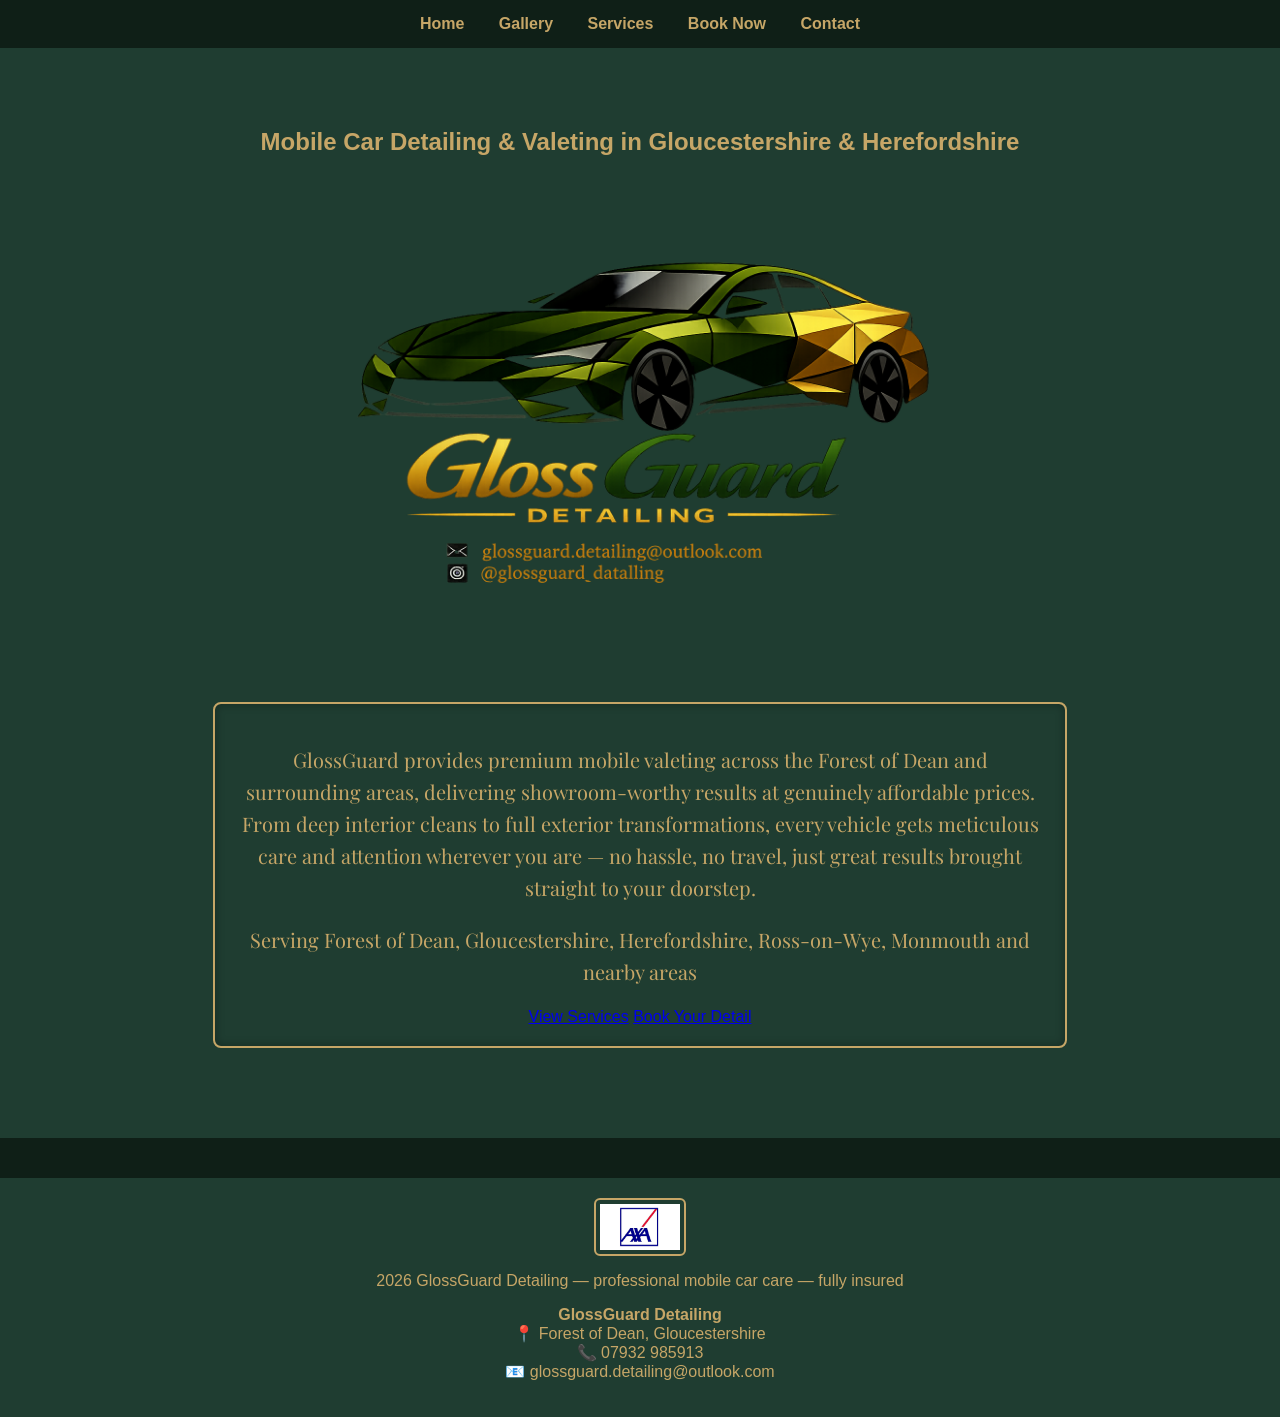
<file: index.html>
<!DOCTYPE html>
<html lang="en">
<head>
    <meta charset="UTF-8">
    <meta name="viewport" content="width=device-width, initial-scale=1.0">

    <title>GlossGuard Detailing | Mobile Car Valeting & Detailing</title>

    <link rel="stylesheet" href="style.css">
    <link href="https://fonts.googleapis.com/css2?family=Playfair+Display:wght@400;500;600&display=swap" rel="stylesheet">

    <meta name="description" content="GlossGuard Detailing — premium mobile car detailing and valeting in Gloucestershire and Herefordshire. Professional detailing, paint protection, interior deep cleaning, and exterior transformations brought to your doorstep.">
    <meta name="robots" content="index, follow">

    <link rel="canonical" href="https://glossguarddetailing.co.uk/">

    <meta property="og:title" content="GlossGuard Detailing">
    <meta property="og:description" content="Premium mobile car detailing and valeting across Gloucestershire & Herefordshire.">
    <meta property="og:image" content="https://glossguarddetailing.co.uk/images/preview.jpg">
    <meta property="og:url" content="https://glossguarddetailing.co.uk">
    <meta property="og:type" content="website">

    <link rel="icon" type="image/png" href="/favicon.png">
    <link rel="apple-touch-icon" href="/apple-icon.png">

    <!-- LocalBusiness Schema -->
    <script type="application/ld+json">
    {
      "@context": "https://schema.org",
      "@type": "AutoDetailing",
      "name": "GlossGuard Detailing",
      "image": "https://glossguarddetailing.co.uk/logo.png",
      "url": "https://glossguarddetailing.co.uk",
      "telephone": "+447932985913",
      "priceRange": "££",
      "address": {
        "@type": "PostalAddress",
        "addressLocality": "Forest of Dean",
        "addressRegion": "Gloucestershire",
        "addressCountry": "UK"
      },
      "areaServed": [
        "Forest of Dean",
        "Gloucestershire",
        "Herefordshire",
        "Ross-on-Wye",
        "Monmouth"
      ],
      "openingHours": "Mo-Su 08:00-20:00"
    }
    </script>
</head>

<body>

<nav class="navbar">
    <ul>
        <li><a href="index.html">Home</a></li>
        <li><a href="gallery.html">Gallery</a></li>
        <li><a href="services.html">Services</a></li>
        <li><a href="book.html">Book Now</a></li>
        <li><a href="contact.html">Contact</a></li>
    </ul>
</nav>

<section class="hero">
    <h1>Mobile Car Detailing & Valeting in Gloucestershire & Herefordshire</h1>

    <img src="logo.png" alt="GlossGuard Detailing Logo" class="logo">

    <div class="blurb-box">
        <p>
            GlossGuard provides premium mobile valeting across the Forest of Dean and surrounding areas,
            delivering showroom‑worthy results at genuinely affordable prices. From deep interior cleans
            to full exterior transformations, every vehicle gets meticulous care and attention wherever
            you are — no hassle, no travel, just great results brought straight to your doorstep.
        </p>

        <p>
            Serving Forest of Dean, Gloucestershire, Herefordshire, Ross-on-Wye, Monmouth and nearby areas
        </p>

        <a href="services.html" class="cta">View Services</a>
        <a href="book.html" class="cta">Book Your Detail</a>
    </div>
</section>

<footer class="footer">
    <img src="AXA.jpg" alt="AXA Insurance Logo" class="footer-logo">
    <p>2026 GlossGuard Detailing — professional mobile car care — fully insured</p>

    <p><strong>GlossGuard Detailing</strong><br>
    📍 Forest of Dean, Gloucestershire<br>
    📞 07932 985913<br>
    📧 glossguard.detailing@outlook.com</p>
</footer>

<script src="main.js"></script>
</body>
</html>
</file>
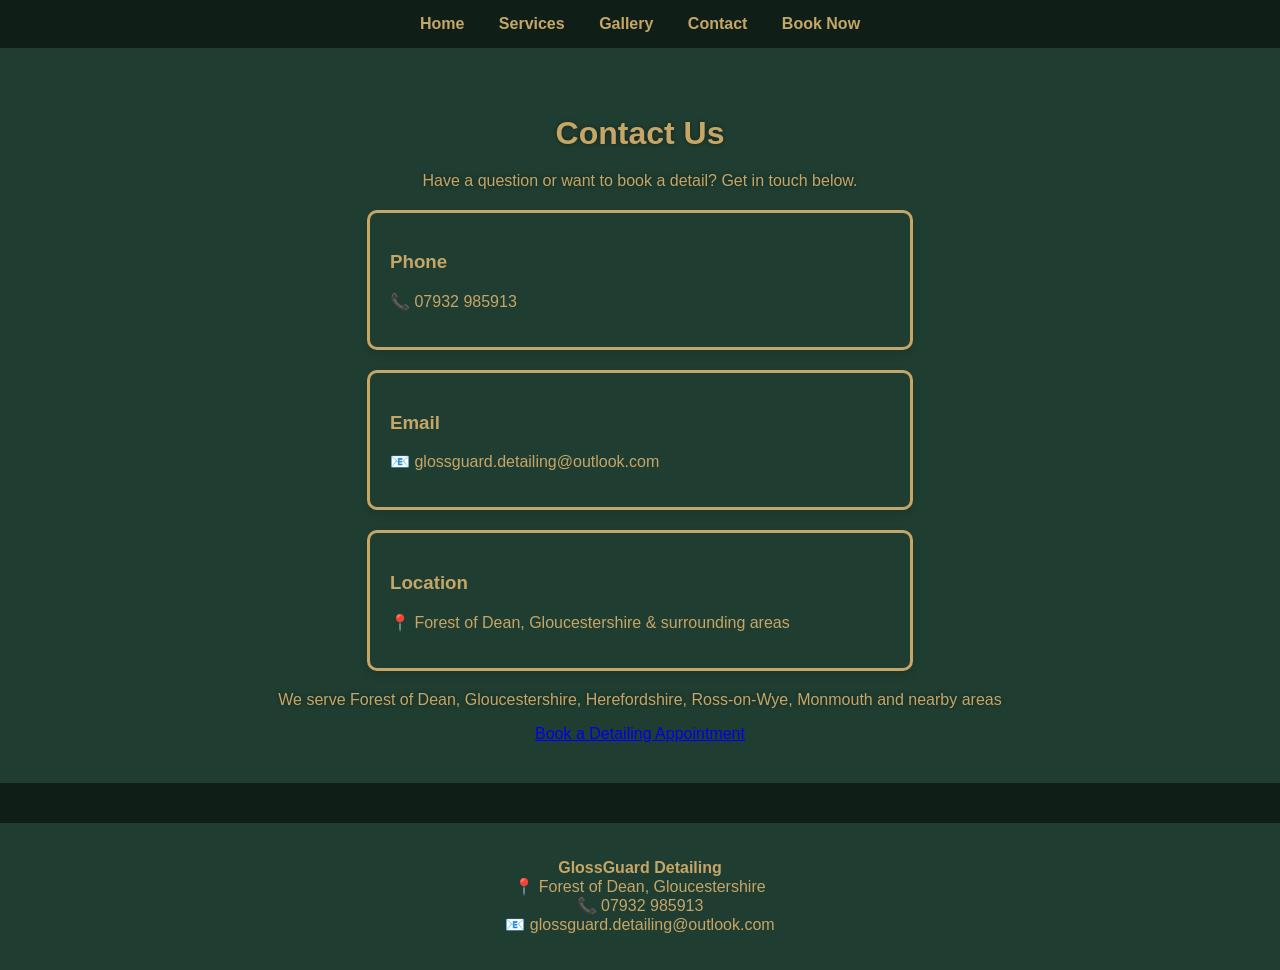
<file: contact.html>
<!DOCTYPE html>
<html lang="en">
<head>
    <meta charset="UTF-8">
    <meta name="viewport" content="width=device-width, initial-scale=1.0">

    <title>Contact GlossGuard Detailing | Mobile Car Valeting & Detailing</title>

    <meta name="description" content="Contact GlossGuard Detailing for mobile car valeting and detailing services across Gloucestershire and Herefordshire. Phone, email and service area information.">

    <link rel="canonical" href="https://glossguarddetailing.co.uk/contact.html">

    <meta property="og:title" content="Contact GlossGuard Detailing">
    <meta property="og:description" content="Get in touch with GlossGuard Detailing for bookings, quotes or questions. Serving Gloucestershire & Herefordshire.">
    <meta property="og:url" content="https://glossguarddetailing.co.uk/contact.html">
    <meta property="og:type" content="website">

    <link rel="stylesheet" href="style.css">
</head>

<body>

<nav class="navbar">
    <ul class="nav-links">
        <li><a href="index.html">Home</a></li>
        <li><a href="services.html">Services</a></li>
        <li><a href="gallery.html">Gallery</a></li>
        <li><a href="contact.html">Contact</a></li>
        <li><a class="book-now-btn" href="book.html">Book Now</a></li>
    </ul>
</nav>

<section class="contact-page">
    <h1>Contact Us</h1>
    <p>Have a question or want to book a detail? Get in touch below.</p>

    <div class="contact-card">
        <h3>Phone</h3>
        <p>📞 07932 985913</p>
    </div>

    <div class="contact-card">
        <h3>Email</h3>
        <p>📧 glossguard.detailing@outlook.com</p>
    </div>

    <div class="contact-card">
        <h3>Location</h3>
        <p>📍 Forest of Dean, Gloucestershire & surrounding areas</p>
    </div>

    <p class="local-seo">
        We serve Forest of Dean, Gloucestershire, Herefordshire, Ross-on-Wye, Monmouth and nearby areas 
    </p>

    <a href="book.html" class="cta">Book a Detailing Appointment</a>
</section>

<footer class="footer">
    <p><strong>GlossGuard Detailing</strong><br>
    📍 Forest of Dean, Gloucestershire<br>
    📞 07932 985913<br>
    📧 glossguard.detailing@outlook.com</p>
</footer>

</body>
</html>
</file>
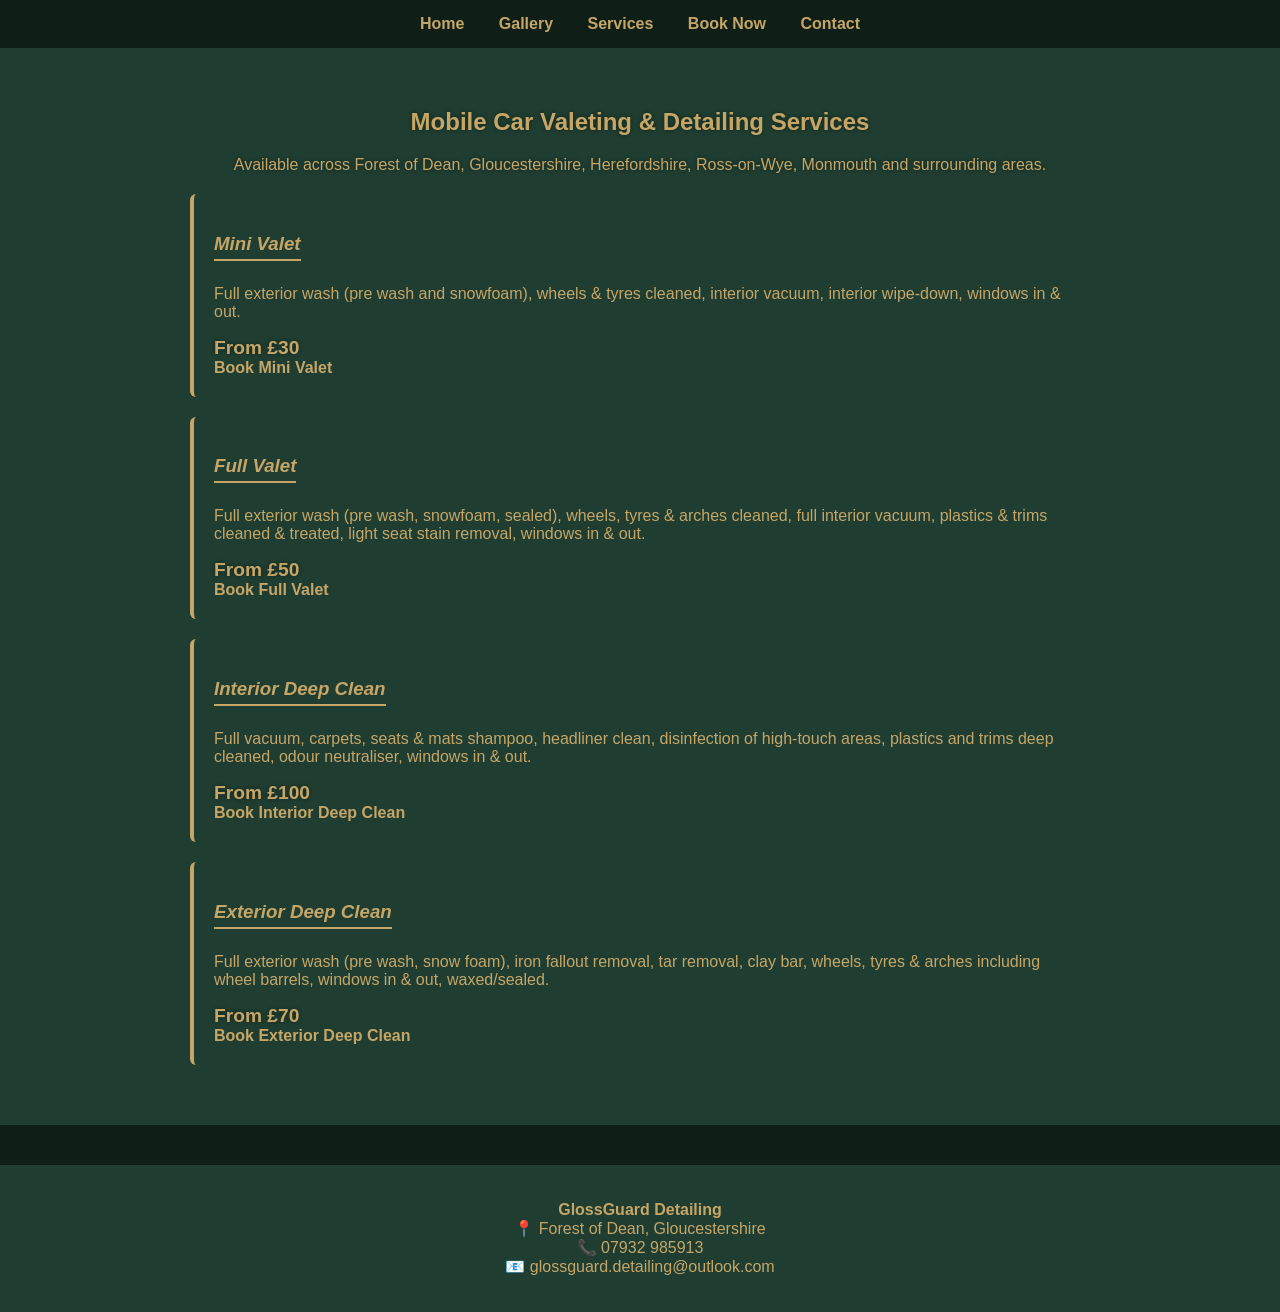
<file: services.html>
<!DOCTYPE html>
<html lang="en">
<head>
    <meta charset="UTF-8">
    <meta name="viewport" content="width=device-width, initial-scale=1.0">

    <title>Car Detailing & Valeting Services | GlossGuard Detailing</title>

    <meta name="description" content="GlossGuard Detailing offers premium mobile car valeting and detailing services across Gloucestershire and Herefordshire. Mini valet, full valet, interior deep clean and exterior deep clean.">

    <link rel="canonical" href="https://glossguarddetailing.co.uk/services.html">

    <meta property="og:title" content="GlossGuard Detailing Services">
    <meta property="og:description" content="Premium mobile car detailing and valeting services across Gloucestershire & Herefordshire.">
    <meta property="og:url" content="https://glossguarddetailing.co.uk/services.html">
    <meta property="og:type" content="website">

    <link rel="stylesheet" href="style.css">
</head>

<body>

<nav class="navbar">
    <ul>
        <li><a href="index.html">Home</a></li>
        <li><a href="gallery.html">Gallery</a></li>
        <li><a href="services.html">Services</a></li>
        <li><a href="book.html">Book Now</a></li>
        <li><a href="contact.html">Contact</a></li>
    </ul>
</nav>

<section id="services" class="services">
    <h1>Mobile Car Valeting & Detailing Services</h1>

    <p class="service-area">
        Available across Forest of Dean, Gloucestershire, Herefordshire, Ross-on-Wye, Monmouth and surrounding areas.
    </p>

    <div class="services-inner">

        <div class="service-card">
            <h3>Mini Valet</h3>
            <p>Full exterior wash (pre wash and snowfoam), wheels & tyres cleaned, interior vacuum, interior wipe-down, windows in & out.</p>
            <span class="price">From £30</span>
            <a href="book.html" class="book-service">Book Mini Valet</a>
        </div>

        <div class="service-card">
            <h3>Full Valet</h3>
            <p>Full exterior wash (pre wash, snowfoam, sealed), wheels, tyres & arches cleaned, full interior vacuum, plastics & trims cleaned & treated, light seat stain removal, windows in & out.</p>
            <span class="price">From £50</span>
            <a href="book.html" class="book-service">Book Full Valet</a>
        </div>

        <div class="service-card">
            <h3>Interior Deep Clean</h3>
            <p>Full vacuum, carpets, seats & mats shampoo, headliner clean, disinfection of high-touch areas, plastics and trims deep cleaned, odour neutraliser, windows in & out.</p>
            <span class="price">From £100</span>
            <a href="book.html" class="book-service">Book Interior Deep Clean</a>
        </div>

        <div class="service-card">
            <h3>Exterior Deep Clean</h3>
            <p>Full exterior wash (pre wash, snow foam), iron fallout removal, tar removal, clay bar, wheels, tyres & arches including wheel barrels, windows in & out, waxed/sealed.</p>
            <span class="price">From £70</span>
            <a href="book.html" class="book-service">Book Exterior Deep Clean</a>
        </div>

    </div>
</section>

<footer class="footer">
    <p><strong>GlossGuard Detailing</strong><br>
    📍 Forest of Dean, Gloucestershire<br>
    📞 07932 985913<br>
    📧 glossguard.detailing@outlook.com</p>
</footer>

</body>
</html>
</file>
<file: style.css>
/* ============================
   BRAND COLOURS
   ============================ */
:root {
    --deep-green: #0f1f17;
    --brass: #c6a667;
    --white: #ffffff;
    --light-green: #1f3d31;
}

/* ============================
   GLOBAL
   ============================ */
body {
    margin: 0;
    font-family: Arial, sans-serif;
    background-color: var(--deep-green);
    color: var(--white);
}

h1, h2, h3 {
    color: var(--brass);
}


html {
    scroll-behavior: smooth;
}

/* ============================
   NAVIGATION BAR
   ============================ */
.navbar {
    background: var(--deep-green);
    padding: 15px 20px;
    text-align: center;
    position: sticky;
    top: 0;
    z-index: 9999;
}

.navbar ul {
    list-style: none;
    margin: 0;
    padding: 0;
}

.navbar li {
    display: inline-block;
    margin: 0 15px;
}

.navbar a {
    color: var(--brass);
    text-decoration: none;
    font-weight: bold;
    font-size: 1rem;
}

.navbar a:hover {
    color: var(--white);
}

.navbar {
    position: sticky;
    top: 0;
    z-index: 999999; /* force navbar above everything */
}

.services {
    position: relative;
    z-index: 1; /* keep it below navbar */
}

/* ============================
   HERO SECTION (HOME)
   ============================ */
.hero {
    text-align: center;
    padding: 60px 20px;
    background: var(--light-green);
}

.logo {
    width: 2000px;
    max-width: 60%;
    display: block;
    margin: 0 auto;
}

.cta-btn {
    display: inline-block;
    margin-top: 20px;
    padding: 12px 25px;
    background: var(--brass);
    color: var(--deep-green);
    text-decoration: none;
    font-weight: bold;
    border-radius: 6px;
    text-shadow: 0 0 4px rgba(0,0,0,0.4);
}

/* ============================
   GALLERY PAGE
   ============================ */
.gallery {
    text-align: center;
    padding: 40px 20px;
    background: var(--light-green);
    margin-top: 40px;
}

.gallery h1 {
    color: var(--brass);
    text-shadow: 0 0 4px rgba(0,0,0,0.4);
}

/* ⭐ Subtitle now brass */
.gallery > p {
    margin-bottom: 30px;
    color: var(--brass);
    text-shadow: 0 0 4px rgba(0,0,0,0.4);
}

.gallery-grid {
    display: grid;
    grid-template-columns: repeat(2, 1fr);
    gap: 20px;
    padding: 20px;
}

.gallery-grid img {
    width: 100%;
    height: auto;
    border-radius: 10px;
    border: 3px solid var(--brass);
    cursor: pointer;
    transition: 0.3s;
}

.gallery-grid img:hover {
    transform: scale(1.03);
}

/* Empty placeholder slots */
.empty-slot {
    width: 100%;
    aspect-ratio: 16/9;
    border: 3px solid var(--brass);
    border-radius: 10px;
    background: rgba(255,255,255,0.05);
}

.gallery h2 {
    color: var(--brass);
    font-size: 1.8rem;
    margin-top: 10px;
    margin-bottom: 10px;
    font-weight: 600;
    text-transform: uppercase;
    letter-spacing: 1px;
}

/* Lightbox Background */
.lightbox {
    display: none; 
    position: fixed;
    z-index: 99999;
    padding-top: 60px;
    left: 0;
    top: 0;
    width: 100%;
    height: 100%;
    background: rgba(0,0,0,0.8);
    text-align: center;
}

/* Enlarged Image */
.lightbox-img {
    max-width: 90%;
    max-height: 80vh;
    border: 4px solid var(--brass);
    border-radius: 10px;
}

/* Close Button */
.lightbox .close {
    position: absolute;
    top: 20px;
    right: 35px;
    color: var(--brass);
    font-size: 40px;
    font-weight: bold;
    cursor: pointer;
}


/* ============================
   SERVICES PAGE
   ============================ */
.services {
    padding: 40px 20px;
    background: var(--light-green);
}

/* Services page title */
.services h1 {
    color: var(--brass);
    text-align: center;
    margin-bottom: 20px;
    text-shadow: 0 0 4px rgba(0,0,0,0.4);
}


.services-inner {
    max-width: 900px;
    margin: 0 auto;
}

/* Services page subtitle */
.service-area {
    color: var(--brass);
    text-align: center;
    margin-bottom: 20px;
    text-shadow: 0 0 4px rgba(0,0,0,0.4);
}

/* Page title */
.services h2 {
    text-align: center;
    margin-bottom: 30px;
    color: var(--brass);
    text-shadow: 0 0 4px rgba(0,0,0,0.4);
}

/* Service cards */
.service-card {
    background: var(--light-green);
    padding: 20px;
    margin-bottom: 20px;
    border-left: 4px solid var(--brass);
    border-radius: 6px;
    color: var(--brass); /* all writing brass */
}

/* All links inside the services section */
.services a {
    color: var(--brass);
    font-weight: bold;
    text-decoration: none;
}

.services a:hover {
    color: var(--white);
}


.service-card h3 {
    color: var(--brass);
    font-style: italic;
    margin-bottom: 8px;
    padding-bottom: 4px;
    display: inline-block; /* underline matches text width */
    border-bottom: 2px solid var(--brass);
    opacity: 0;
    transform: translateY(10px); /* bigger movement so you SEE it */
    animation: fadeUnderline 0.8s ease forwards;
    animation-delay: 0.2s; /* gives your eye time to notice it */
}

.service-card a {
    color: var(--brass);
    font-weight: bold;
    text-decoration: none;
}

.service-card a:hover {
    color: var(--white);
}


/* Prices */
.price {
    display: block;
    margin-top: 10px;
    font-size: 1.2rem;
    color: var(--brass);
    font-weight: bold;
    text-shadow: 0 0 4px rgba(0,0,0,0.4);
}


/* ============================
   CONTACT SECTION (HOME)
   ============================ */
.contact {
    text-align: center;
    padding: 40px 20px;
    background: var(--light-green);
    margin-top: 40px;
}

.contact h2 {
    margin-bottom: 10px;
    color: var(--brass);
    text-shadow: 0 0 4px rgba(0,0,0,0.4);
}

.contact p {
    font-size: 1.2rem;
    color: var(--white);
}

.contact-highlight {
    color: var(--brass);
    font-weight: bold;
    text-shadow: 0 0 4px rgba(0,0,0,0.4);
}

/* ============================
   CONTACT PAGE
   ============================ */
.contact-page {
    background: var(--light-green);
    padding: 40px 20px;
    text-align: center;
}

.contact-page h1,
.contact-page > p {
    color: var(--brass);
    text-shadow: 0 0 4px rgba(0,0,0,0.4);
}

.contact-page h1 {
    font-size: 2rem;
    margin-bottom: 20px;
}

.contact-card {
    background: var(--light-green);
    border: 3px solid var(--brass);
    border-radius: 10px;
    padding: 20px;
    margin: 20px auto;
    max-width: 500px;
    color: var(--brass);
    box-shadow: 0 4px 10px rgba(0,0,0,0.1);
    text-align: left;
}

.contact-card h3 {
    color: var(--brass);
}

.contact-card p {
    color: var(--brass);
}


/* Luxury Blurb Box */
.blurb-box {
    border: 2px solid var(--brass);
    background-color: var(--light-green);
    padding: 20px 25px;
    margin: 30px auto;
    max-width: 800px;
    border-radius: 8px;
    box-shadow: inset 0 0 10px rgba(0,0,0,0.3);
}

/* Luxury Blurb Text */
.blurb-box p {
    color: var(--brass);
    font-size: 1.25rem; /* slightly larger */
    font-family: "Playfair Display", serif; /* luxury but readable */
    line-height: 1.6;
    text-align: center;
}

@keyframes fadeUnderline {
    0% {
        opacity: 0;
        transform: translateY(4px);
    }
    100% {
        opacity: 1;
        transform: translateY(0);
    }
}

.booking-page {
    background-color: #1f3d31; /* your light green */
    color: var(--brass);
    font-family: 'Inter', sans-serif;
    padding: 40px;
}

.booking-header h1 {
    color: var(--brass);
    text-shadow: 0 0 4px rgba(0,0,0,0.4);
}

.booking-header h1 {
    font-size: 2.4rem;
    margin-bottom: 10px;
}

.booking-form-container {
    background: #1A2F2A;
    padding: 30px;
    border-radius: 10px;
    max-width: 600px;
    margin: 0 auto;
}

.booking-form label {
    display: block;
    margin-top: 15px;
    font-weight: 600;
}

.booking-form input,
.booking-form select,
.booking-form textarea {
    width: 100%;
    padding: 10px;
    margin-top: 5px;
    border-radius: 6px;
    border: none;
    background: #25433D;
    color: var(--brass);
}

.submit-btn {
    margin-top: 25px;
    width: 100%;
    padding: 12px;
    background: var(--brass);
    color: #0F1A18;
    font-weight: 700;
    border-radius: 6px;
    cursor: pointer;
    transition: 0.3s ease;
}

.submit-btn:hover {
    background: #d8c48a;
}


.lightbox {
    display: none;          /* hidden by default */
    position: fixed;
    top: 0;
    left: 0;
    width: 100%;
    height: 100%;
    background: rgba(0,0,0,0.8);
    z-index: 9999;          /* sits ABOVE navbar when active */
    pointer-events: none;   /* <-- THIS is the fix */
}

.lightbox.active {
    display: flex;
    pointer-events: auto;   /* allow clicking only when open */
}


/* ============================
   FOOTER
   ============================ */
.footer {
    text-align: center;
    padding: 20px;
    background: var(--light-green);
    margin-top: 40px;
    color: var(--brass); 
}

.footer-logo {
    width: 80px;
    height: auto;
    display: block;
    margin: 0 auto 10px;
    border: 2px solid var(--brass);   /* brass border */
    border-radius: 6px;               /* optional: smooth corners */
    padding: 4px;                     /* optional: breathing room */
}
</file>
